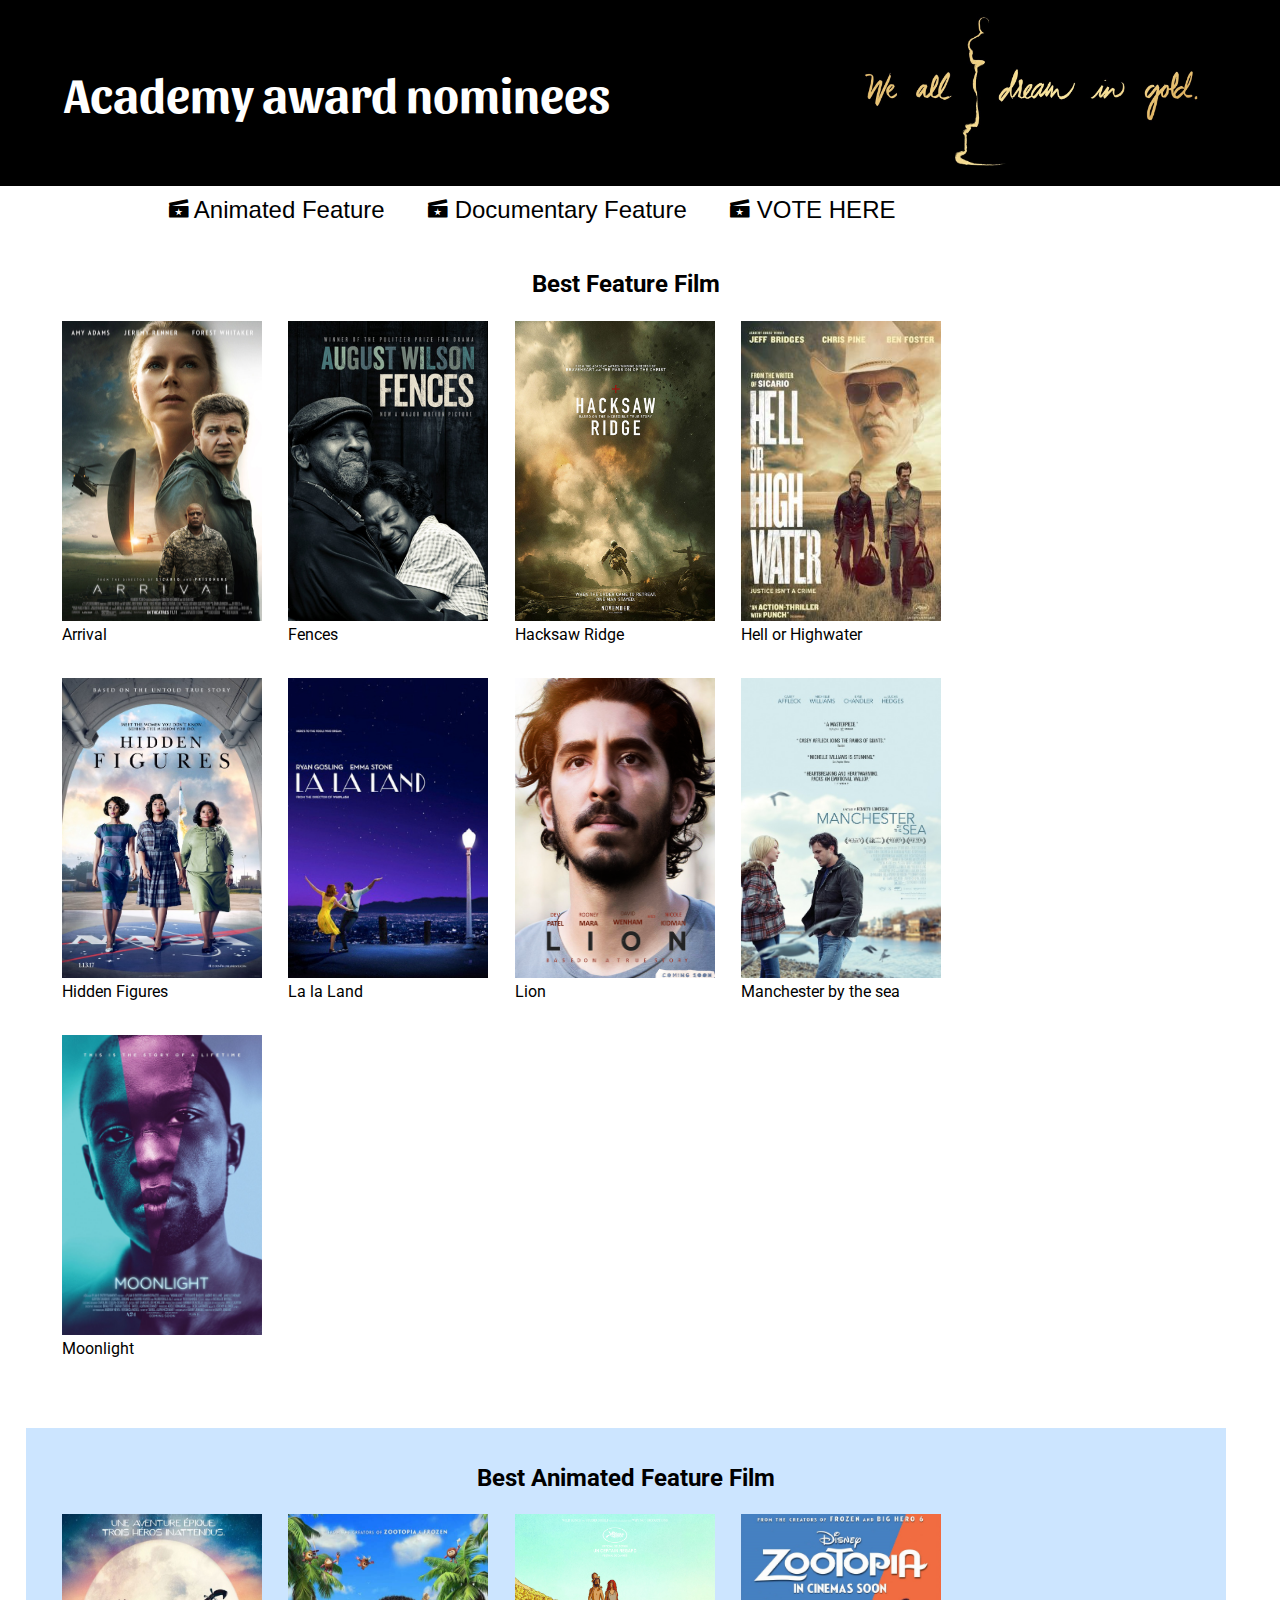
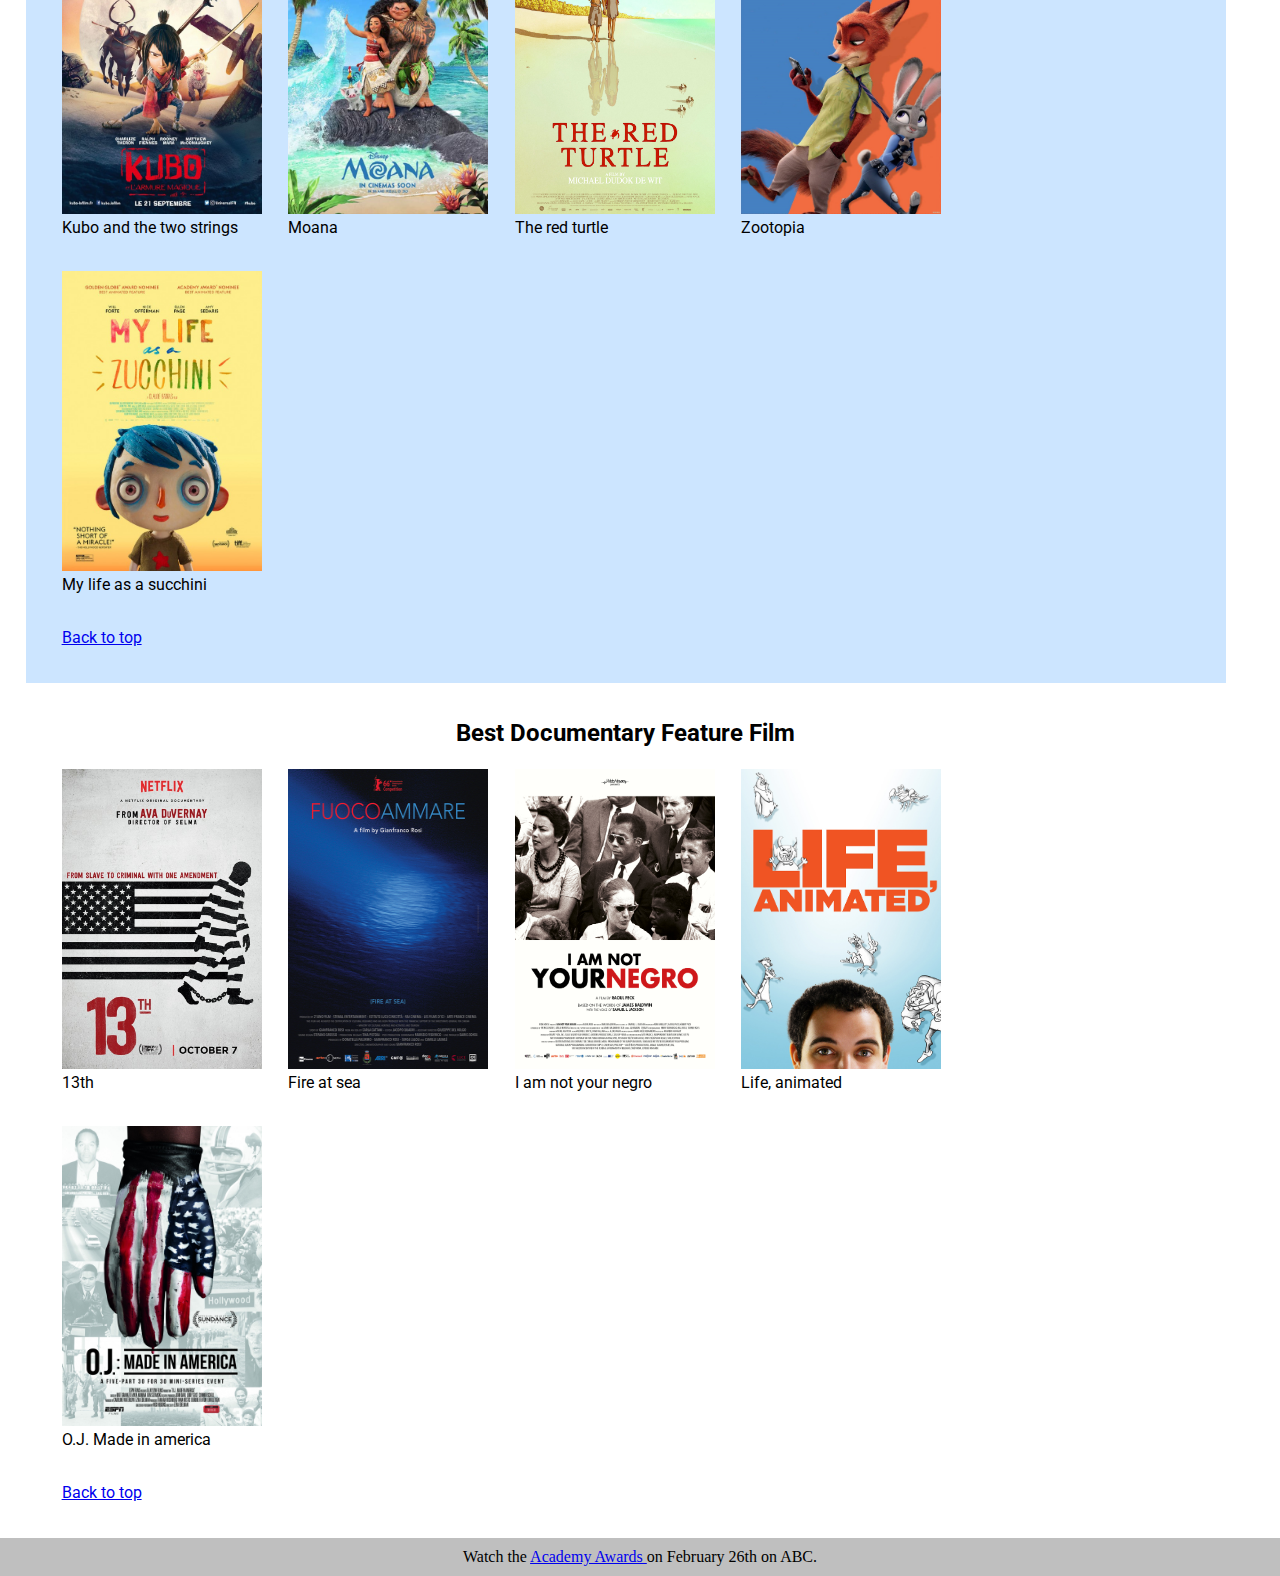
<file: index.html>
<!DOCTYPE html>
<html>
<head>
  <title>Academy awards 2017</title>
  <link href="https://fonts.googleapis.com/css?family=Roboto|Sansita" rel="stylesheet">
  <link rel="stylesheet" type="text/css" href="vendors/css/ionicons.min.css">
  <link href="style.css" type="text/css" rel="stylesheet" />
</head>
<body>
  <header>
    <h1 id="top">Academy award nominees</h1> 
  </header>
  <nav>
    <ul id="navigation">
      <li><a href="#animated"><i class="ion-film-marker"></i> Animated Feature</a></li>
      <li><a href="#documentary"> <i class="ion-film-marker"></i> Documentary Feature</a></li>
      <li><a href="vote.html"> <i class="ion-film-marker"></i> VOTE HERE</a></li>
    </ul>
  </nav>
  <main>
    <section id="feature">
      <h2>Best Feature Film</h2>
        <figure>
          <a href="http://www.imdb.com/title/tt2543164/" target="_blank"><img src="images/feature/arrival.jpg" alt="Arrival" /></a>
          <br />
          <figcaption>Arrival</figcaption>
        </figure>
        <figure>
          <a href="http://www.imdb.com/title/tt2671706/" target="_blank"><img src="images/feature/fences.jpg" alt="Fences" /></a>
          <br />
          <figcaption>Fences</figcaption>
        </figure>
        <figure>
          <a href="http://www.imdb.com/title/tt2119532/" target="_blank"><img src="images/feature/hacksaw.jpg" alt="Hacksaw Ridge" /></a>
          <br />
          <figcaption>Hacksaw Ridge</figcaption>
        </figure>
        <figure>
          <a href="http://www.imdb.com/title/tt2582782/" target="_blank"><img src="images/feature/hellorhigh.jpg" alt="Hell or Highwater" /></a>
          <br />
          <figcaption>Hell or Highwater</figcaption>
        </figure>
        <figure>
          <a href="http://www.imdb.com/title/tt4846340/" target="_blank"><img src="images/feature/hidden_figures.jpg" alt="Hidden Figures" /></a>
          <br />
          <figcaption>Hidden Figures</figcaption>
        </figure>
        <figure>
          <a href="http://www.imdb.com/title/tt3783958/" target="_blank"><img src="images/feature/lalaland.jpg" alt="Lala Land"/></a>
          <br />
          <figcaption>La la Land</figcaption>
        </figure>
        <figure>
          <a href="http://www.imdb.com/title/tt3741834/" target="_blank"><img src="images/feature/lion.png" alt="Lion" /></a> 
          <br />
          <figcaption>Lion</figcaption>
        </figure>
        <figure>
          <a href="http://www.imdb.com/title/tt4034228/" target="_blank"><img src="images/feature/manchester.jpg" alt="Manchester by the sea" /></a>
          <br />
          <figcaption>Manchester by the sea</figcaption>
        </figure>
        <figure>
          <a href="http://www.imdb.com/title/tt4975722/" target="_blank"><img src="images/feature/moonlight.jpg" alt="Moonlight" /></a>
          <br />
          <figcaption>Moonlight</figcaption>
        </figure>
        </section>
        <section id="animated"> 
        <h2>Best Animated Feature Film</h2>
          <figure>
            <a href="http://www.imdb.com/title/tt4302938/" target="_blank"><img src="images/animated/kubo.jpg" alt="Kubo and the two strings" /></a>
            <br />
            <figcaption>Kubo and the two strings</figcaption>
          </figure>
          <figure>
            <a href="http://www.imdb.com/title/tt3521164//" target="_blank"><img src="images/animated/moana.jpg" alt="Moana" /></a>
            <br />
            <figcaption>Moana</figcaption>
          </figure>
          <figure>
            <a href="http://www.imdb.com/title/tt3666024/" target="_blank"><img src="images/animated/redturtle.jpg" alt="The red turtle" /></a>
            <br />
            <figcaption>The red turtle</figcaption>
          </figure>
          <figure>
            <a href="http://www.imdb.com/title/tt2948356/" target="_blank"><img src="images/animated/zootopia.jpg" alt="Zootopia" /></a>
            <br />
            <figcaption>Zootopia</figcaption>
          </figure>
          <figure>
            <a href="http://www.imdb.com/title/tt2321405/" target="_blank"><img src="images/animated/zucchini.jpg" alt="My life as a succhini" /></a>
            <br />
            <figcaption>My life as a succhini</figcaption>
          </figure>
          <p><a href="#top">Back to top</a></p>
      </section>
      <section id="documentary">
      <h2>Best Documentary Feature Film</h2>
        <figure>
          <a href="http://www.imdb.com/title/tt5895028/" target="_blank"><img src="images/documentary/13th.jpg" alt="13th" /></a>
          <br />
          <figcaption>13th</figcaption>
        </figure>
        <figure>
          <a href="http://www.imdb.com/title/tt3652526/" target="_blank"><img src="images/documentary/fireatsea.jpg" alt="Fire at sea" /></a>
          <br />
          <figcaption>Fire at sea</figcaption>
        </figure>
        <figure>
          <a href="http://www.imdb.com/title/tt5804038/" target="_blank"><img src="images/documentary/iamnot.jpg" alt="I am not your negro" /></a>
          <br />
          <figcaption>I am not your negro</figcaption>
        </figure>
        <figure>
          <a href="http://www.imdb.com/title/tt3917210/" target="_blank"><img src="images/documentary/lifeanimated.jpg" alt="Life animated" /></a>
          <br />
          <figcaption>Life, animated</figcaption>
        </figure>
        <figure>
          <a href="http://www.imdb.com/title/tt5275892/" target="_blank"><img src="images/documentary/oj.jpg" alt="O.J: Made in America" /></a>
          <br />
          <figcaption>O.J. Made in america</figcaption>
        </figure>
        <p><a href="#top">Back to top</a></p>
    </section>
  </main>
  <footer>
    <p> Watch the <a href="http://www.oscars.org/" target="_blank">Academy Awards </a>on February 26th on ABC.</p>
  </footer>
</body>
</html>
</file>
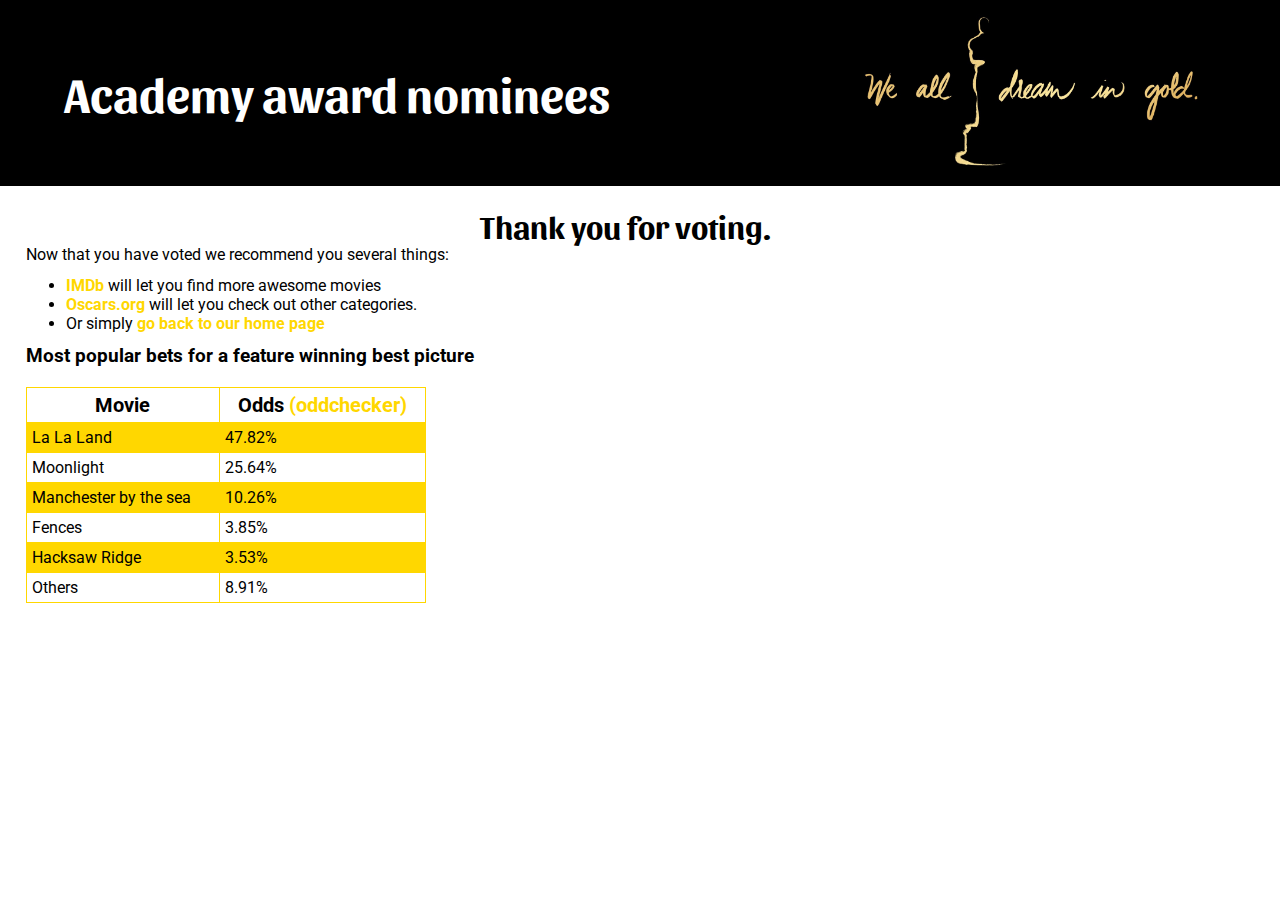
<file: success.html>
<!DOCTYPE html>
<html>
<head>
  <title>Thank you</title>
  <link href="https://fonts.googleapis.com/css?family=Roboto|Sansita" rel="stylesheet">
  <link href="style.css" type="text/css" rel="stylesheet" />
</head>
<body>
   <header>
    <h1 id="top">Academy award nominees</h1> 
  </header>
  <main id="success">
    <h1>Thank you for voting.</h1>
    <p> Now that you have voted we recommend you several things: </p>
    <ul>
      <li><a href="http://www.imdb.com/">IMDb</a> will let you find more awesome movies</li>
      <li><a href="http://www.oscars.org/">Oscars.org</a> will let you check out other categories.</li>
      <li>Or simply <a href="index.html">go back to our home page</a></li>
    </ul>

    <h3> Most popular bets for a feature winning best picture</h3>
    <table>
      <tr>
        <th>Movie</th>
        <th> Odds <a href="http://www.oddschecker.com/awards/oscars/best-picture">(oddchecker)</a></th>
      </tr>
      <tr class="even">
        <td>La La Land</td>
        <td>47.82%</td>
      </tr>
      <tr>
        <td>Moonlight</td>
        <td>25.64%</td>
      </tr>
      <tr class="even">
        <td>Manchester by the sea</td>
        <td>10.26%</td>
      </tr>
      <tr>
        <td>Fences</td>
        <td>3.85%</td>
      </tr>
      <tr class="even">
        <td>Hacksaw Ridge</td>
        <td>3.53%</td>
      </tr>
      <tr>
        <td>Others</td>
        <td>8.91%</td>
      </tr>
    </table>
  </main>
</body>
</html>
</file>
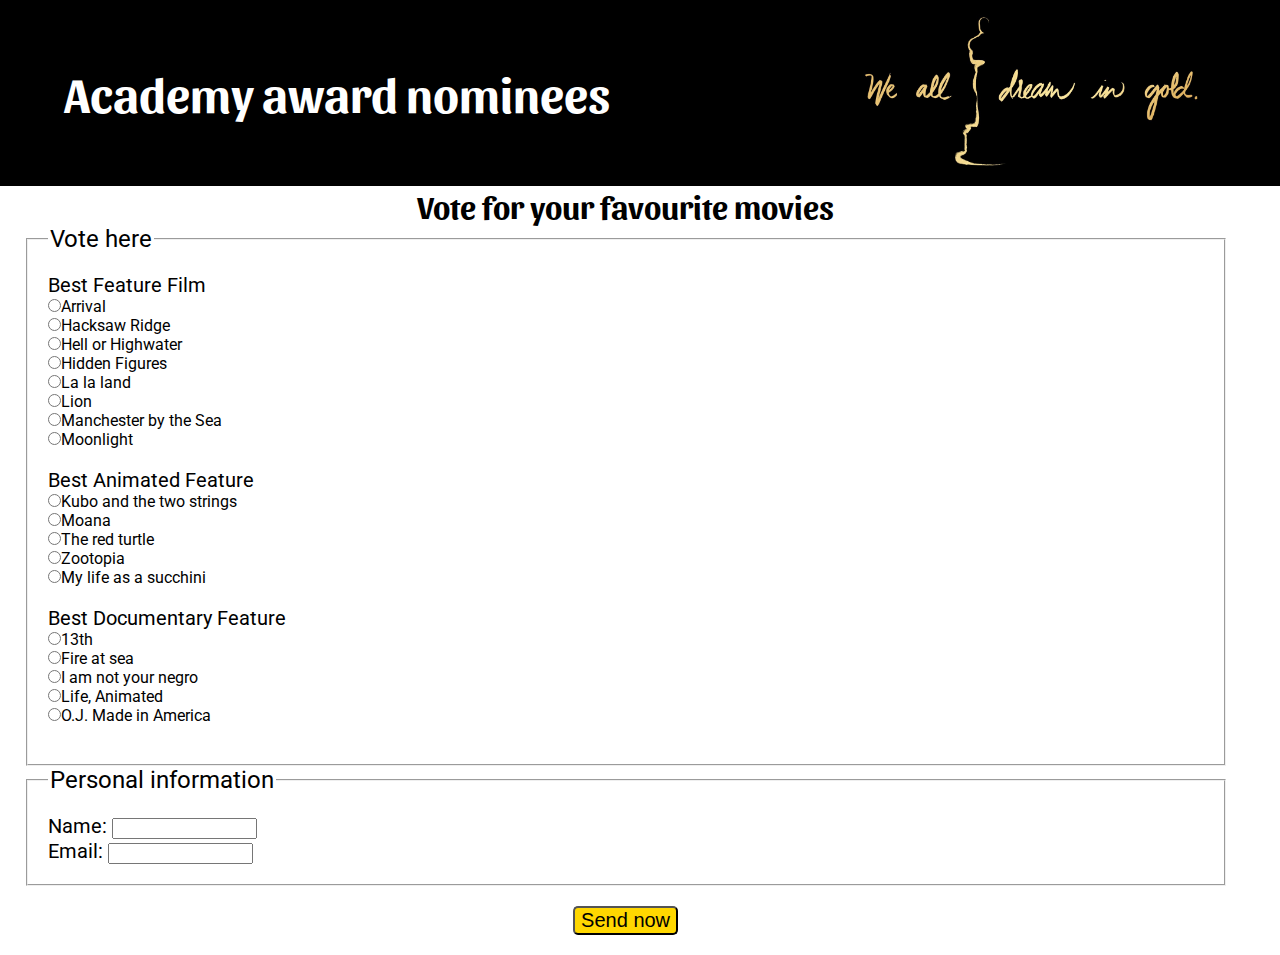
<file: vote.html>
<!DOCTYPE html>
<html>
<head>
  <title>Vote here</title>
  <link href="https://fonts.googleapis.com/css?family=Roboto|Sansita" rel="stylesheet">
  <link href="style.css" type="text/css" rel="stylesheet" />
</head>
<body>
  <header>
    <h1 id="top">Academy award nominees</h1> 
  </header>
  <main>
    <h1>Vote for your favourite movies</h1>
    <form action="success.html">
      <fieldset>
        <legend>Vote here</legend>
        <p> Best Feature Film</p>
        <label>
          <input type="radio" name="feature" value="arrival"/>Arrival
        </label>
        <br />
        <label>
          <input type="radio" name="feature" value="hacksaw"/>Hacksaw Ridge
        </label>
        <br />
        <label>
          <input type="radio" name="feature" value="hellor"/>Hell or Highwater
        </label>
        <br />
        <label>
          <input type="radio" name="feature" value="figures"/>Hidden Figures
        </label>
        <br />
        <label>
          <input type="radio" name="feature" value="lalaland"/>La la land
        </label>
        <br />
        <label>
          <input type="radio" name="feature" value="Lion"/>Lion
        </label>
        <br />
        <label>
          <input type="radio" name="feature" value="manchester"/>Manchester by the Sea
        </label>
        <br />
        <label>
          <input type="radio" name="feature" value="moonlight"/>Moonlight
        </label>
        <br />
        <br />
        <p> Best Animated Feature</p>
        <label>
          <input type="radio" name="feature" value="kubo"/>Kubo and the two strings
        </label>
        <br />
        <label>
          <input type="radio" name="feature" value="moana"/>Moana
        </label>  
        <br />
        <label>
          <input type="radio" name="feature" value="redturtle"/>The red turtle
        </label>  
        <br />
        <label>
          <input type="radio" name="feature" value="zootopia"/>Zootopia
        </label>  
        <br />
        <label>
          <input type="radio" name="feature" value="succhini"/>My life as a succhini
        </label>
        <br />
        <br />
        <p> Best Documentary Feature</p>
        <label>
          <input type="radio" name="feature" value="13th"/>13th
        </label>
        <br />
        <label>
          <input type="radio" name="feature" value="fireatsea"/>Fire at sea
        </label>
        <br />
        <label>
          <input type="radio" name="feature" value="iamnot"/>I am not your negro
        </label>
        <br />
        <label>
          <input type="radio" name="feature" value="animated"/>Life, Animated
        </label>
        <br />
        <label>
          <input type="radio" name="feature" value="madein"/>O.J. Made in America
        </label>
        <br />
        <br />
      </fieldset>
      <fieldset>
        <legend>Personal information</legend>
        <p> Name: 
        <input type="text" name="username" size="15">
        </p>
        <p> Email:
        <input type="email" name="email" size="15">
        </p>

      </fieldset>
      <div id="submit-btn">
        <input type="submit" name="submit" value="Send now" />
      </div>
    </form>
  </main>
</body>
</html>
</file>
<file: style.css>
/*GENERAL*/
* {
  margin:0%;
}
body{
  font-size: 1em;
  min-width: 326px;
}

h1{
  font-family: 'Sansita', sans-serif;
}

/* HEADER*/
header{
    background-color:black;
    background-image: url("images/oscarsgold.jpg");
    background-size:contain;
    background-repeat:no-repeat;
    background-position:right;
    /*fluid*/
    overflow:hidden;
  }

#top{
  color: white;
  position: relative;
  /*fluid*/
  top: 60%;
  font-size: 3em;
    /*change padding to give space to background image*/
  padding: 5%;
}


/* NAVIGATION BAR */
nav{
  display:inline-block;
  width: 80%;
  text-align: center;
}

ul{
  margin: 1% 0%;

}
/*NAV*/
nav ul li{
  display: inline;
  margin-left: 2%;
  margin-right: 2%;
  font-family: Arial, sans-serif;
  font-size:1.5em;
}

nav a{
  color: black;
  text-decoration: none;
}
nav a:hover {
  color: gold;
  text-decoration: none;
}

/*Main*/
main{
  padding:0% 2%;
  max-width: 1200px;
  font-family: 'Roboto', sans-serif;
}

main h1{
  text-align:center;
}

section {
  padding: 3%;
}

section h2{
  margin-bottom: 2%;
  text-align: center;
}
/* FEATURE SECTION */
figure{
  display: inline-block;
  margin-right: 2%;
  margin-bottom: 3%;
}

img{
  width: 200px;
  height: 300px;
}

img:hover {
    opacity: 0.5;
    filter: alpha(opacity=50);
}


/*ANIMATED SECTION*/
#animated{
  background-color: rgba(153,204,255,0.5);
}

/*DOCUMENTARY SECTION */

/*-------------vote.html--------------*/

/*FORM*/
legend{
  font-size: 1.5em;
}

fieldset{
  padding: 20px;
}

form p{
  font-size: 1.25em;
}

#submit-btn{
  text-align:center;
}
input[type=submit] {
  margin: 20px 0px;
  font-size: 1.25em;
  background: gold;
  border-radius: 5px;
}

footer{
  text-align: center;
  background-color: #bfbfbf;
}

footer p{
  margin: 0px;
  padding: 10px 0px;
}
/*---------------success.html----------*/
/*table*/
#success h1 {
  margin-top: 20px;
}
#success a {
  text-decoration: none;
  color: gold;
  font-weight: bold;
}

#success a:hover{
  text-decoration: none;
  color: gold;
  font-size: 1.1em;
}
#success a:visited {
  color: #4d3d00;
}
table{
  width: 400px;
  border-collapse: collapse;
  margin: 20px 0px;
}

.even {
  background-color: gold;
}
th, td {
  border: 1px solid gold;
  padding: 5px;
}

th{
  font-size: 1.25em;
}

/*Nav query*/
@media only screen and (max-width: 985px) {
  nav{
    display: inline-block;
    width: 100%;
    text-align: left;
  }

  nav ul li{
    display: block;
    font-family: Arial, sans-serif;
    font-size:1.5em;
    margin: 2% 0%;
  }
}

@media only screen and (max-width: 899px){
  #top{
    color: white;
    font-size: 2em;
      /*change padding to give space to background image*/
    padding: 5%;
  }
}

@media only screen and (max-width: 490px){
  section {
    padding: 3%;
    text-align: center;
    font-size: 1.5em;
  }

  figure{
    display: block;
    margin: 5% 0% 2% 0%;
  }

  img{
    width: 200px;
    height: 300px;
  }
}
</file>
